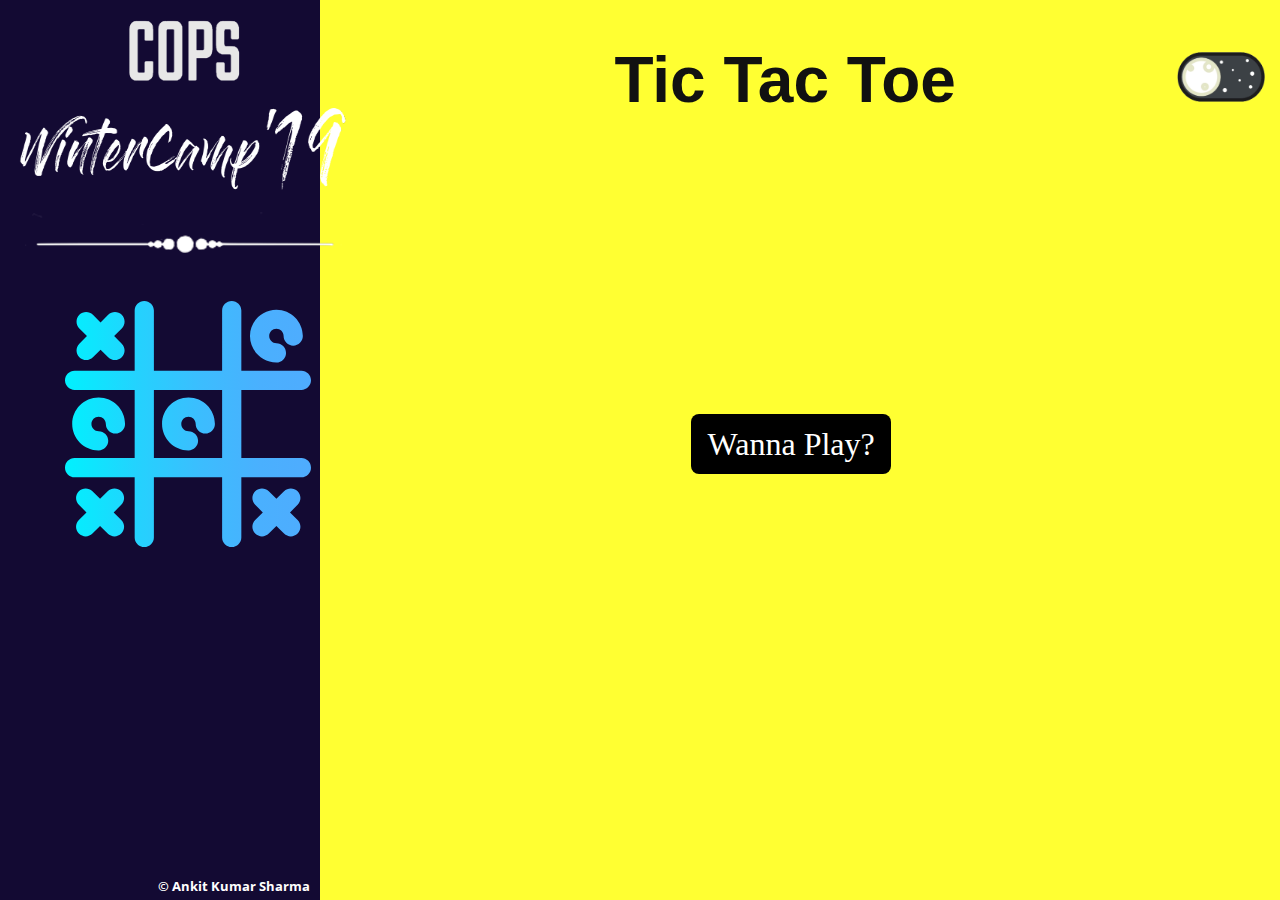
<file: index.html>
<!DOCTYPE html>
<html lang="en">

<head>
    <meta charset="utf-8">
    <meta name="viewport" content="width=device-width, initial-scale=1">
    <title>Tic Tac Toe</title>

    <link rel="stylesheet" type="text/css" href="style.css">
    <link href="https://fonts.googleapis.com/css?family=Open+Sans:300&display=swap" rel="stylesheet">
	<link rel="shortcut icon" href="images/favicon.ico" type="image/x-icon">
</head>

<body>
    <div class="container">
        <div class="sideBar">
            <img src="images/COPS_new.png" style="height: 279px; width: 346px; padding-left: 10px;" alt="COPS Logo">
            <br>
            <br>
            <img src="images/tictactoe.svg" style="height: 246px; width: 246px; padding-left: 65px;" alt="Tic Tac Toe">
            <br>
            <br>
            <br>
            <button onclick="restartGame()" class="replayButton"> Replay </button>
            <br>
            <button onclick="goToHome()" class="gotoButton"> Home </button>

            <h1 class="text1">&copy; Ankit Kumar Sharma</h1>
        </div>

        <div class="main">
            <!--<div class="imgContainer">
			<img src="bg.png" style="position: absolute; height: 100%; width:100%;">
		</div>-->
            <div class="darkMode">
                <img src="images/night.png" name="darkcheck" class="dark" id="darkBox" onclick="darkModeSwitcher()">
            </div>
            <div class="button1">
                <h1 class="titleText"> Tic Tac Toe </h1>
                <button onclick="newGame()" class="newGameButton"> Wanna Play? </button>
            </div>

            <div class="chooseXO" id="overlay">
                <div class="overlayContent">
                    <h1 class="symbolH1">Choose a symbol for player 1:</h1>
                    <button class="XObutton XOhover XOclicked Xbut" onclick="Xclicked()">X</button>
                    <button class="XObutton XOhover XOclicked Obut" onclick="Oclicked()">O</button>
                    <br>
                    <h1 class="symbolH1">Write the name of player 1:</h1>
                    <input type="text" id="p1Name" placeholder="Name of Player 1" class="p1NameText">
                    <br>
                    <br>
                    <div class="subButton">
                        <button class="submit" onclick="nameStore()"> Submit </button>
                    </div>
                </div>
            </div>

            <div class="VSchoose" id="VSoverlay">
                <div class="VSContent">
                    <h1 class="symbolVS">Are you playing with:</h1>
                    <button class="VSbutton VShover VSclicked PLbut" onclick="VSplClicked()"><img src="images/humanWhite.png" height="80px" width="80px" alt="Human"></button>

                    <button class="VSbutton VShover VSclicked AIbut" onclick="VSaiClicked()"><img src="images/aiWhite.png" height="80px" width="80px" alt="AI"></button>
                    
                    <br>
                    <h1 class="symbolVSH1">Write the name of player 2:</h1>
                    <input type="text" id="p2Name" placeholder="Name of Player 2" class="p2NameText">
                    <br>
                    <br>
                    <div class="startButton">
                        <button class="start" onclick="basStartKarRhaHoon()"> Start </button>
                    </div>
                </div>
            </div>

            <div class="gameBoard">
                <table>
                    <tr id="tabRow1">
                        <td class="mini" id="0"></td>
                        <td class="mini" id="1"></td>
                        <td class="mini" id="2"></td>
                    </tr>
                    <tr id="tabRow2">
                        <td class="mini" id="3"></td>
                        <td class="mini" id="4"></td>
                        <td class="mini" id="5"></td>
                    </tr>
                    <tr id="tabRow3">
                        <td class="mini" id="6"></td>
                        <td class="mini" id="7"></td>
                        <td class="mini" id="8"></td>
                    </tr>
                </table>

                <div class="winner">
                    <div class="text"></div>
                </div>
            </div>
        </div>
    </div>
    <script src="script.js"></script>
</body>

</html>
</file>
<file: style.css>
body {
  background-color: #FFFF32;
  overflow: hidden;
}

html, body {
  width: 100%;
  height: 100%;
  margin: 0;
  padding: 0;
}

.container {
  height: auto;
  width: 100%;
  display: table;
}

.sideBar {
  position: absolute;
  float: left;
  background-color: #130a33;
  padding: 0;
  height: 100%;
  width: 25%;
  display: table-cell;
}

.replayButton {
  width: 80px;
  height: 40px;
  position: relative;
  display: none;
  left: 40%;
  font-size: 1.2em;
  font-family: Product Sans;
  border: none;
  background-color: #FFFF32;
  border-radius: 0px;
  cursor: pointer;
}

.main {
  display: table-cell;
  width: 75%;
  padding-left: 20%;
}

.gameBoard {
  position: absolute;
  display: none;
  z-index: 1;
  float: right;
  height: 100%;
  width: 75%;
}

.text1 {
  bottom: 0;
  right: 0;
  font-size: 0.8em;
  font-family: 'Open Sans', sans-serif;
  color: white;
  padding-right: 10px;
  padding-bottom: 5px;
  margin: 0;
  position: absolute;
}

td {
  border: 10px solid #333;
  height: 150px;
  width: 150px;
  text-align: center;
  vertical-align: middle;
  cursor: pointer;
  font-size: 100px;
}

table {
  font-family: Product Sans;
  display: none;
  text-shadow: 2px 2px 4px #000000;
  border-collapse: collapse;
  position: relative;
  top: 20%;
}

tr:first-child td {
  border-top: 0;
}

tr:last-child td {
  border-bottom: 0;
}

tr td:first-child {
  border-left: 0;
}

tr td:last-child {
  border-right: 0;
}

.winner {
  display: none;
  width: 200px;
  background-color: rgba(000,000,000,0.9);
  position: absolute;
  left: 20.5%;
  top: 42%;
  margin-left: -100px;
  padding-top: 50px;
  padding-bottom: 50px;
  text-align: center;
  border-radius: 5px;
  color: white;
  font-size: 2em;
}

.newGameButton {
  width: 200px;
  height: 60px;
  position: absolute;
  top: 46%;
  left: 54%;
  font-size: 2em;
  font-family: Product Sans;
  color: #fff;
  border: none;
  background-color: #000000;
  border-radius: 8px;
  cursor: pointer;
}

.newGameButton:hover {
  background-color: #000064;
  text-shadow: 0 0 1px #03EFFE;
}

.chooseXO {
  height: 100%;
  width: 0;
  position: fixed;
  z-index: 50;
  top: 0;
  right: 0;
  background-color: rgb(0,0,0);
  background-color: rgba(0,0,0,1);
  overflow-x: hidden;
  transition: 0.5s;
}

.titleText {
  height: 10%;
  left: 48%;
  position: absolute;
  font-size: 4em;
  font-family: Arial;
  color: #111111;
}

.overlayContent {
  display: table;
  position: relative;
  margin: 20px;
  padding-left: 30px;
  padding-top: 30px;
  padding-bottom: 30px;
  background-color: #111111;
  margin-top: 180px;
  margin-left: 350px;
}

#Xbut {
  margin-right: 20px;
}

.XObutton {
  position: relative;
  color: #000;
  height: 80px;
  width: 80px;
  font-family: Product Sans;
  text-align: center;
  border: none;
  left: 100px;
  border-radius: 50px;
  cursor: pointer;
}
/*
.overlayContent button:hover , .overlayContent button:focus {
  background-color: #830a33;
  text-shadow: 0 0 2px yellow;
}*/

.XOhover:hover {
  background-color: #830a33;
  text-shadow: 0 0 2px yellow;
}

/*
.XOclicked:active {
  background-color: #b30a33;
  text-shadow: 0 0 5px yellow;	
}*/

.Xbut {
  display: table-column;
  background-color: #333332;
  margin-right: 20px;
}

.Obut {
  display: table-column;
  background-color: #333332;
}

.overlayContent .XObutton, .overlayContent .XObutton {
  position: relative;
  padding: 0px;
  text-decoration: none;
  font-size: 36px;
  color: #fff;
  transition: 0.3s;
}

.symbolH1 {
  color: #fff;
  font-family: Product Sans;
  font-size: 2em;
}

.submit {
  width: 120px;
  height: 40px;
  position: relative;
  left: 140px;
  color: #130A33;
  font-family: Product Sans;
  border: none;
  font-size: 1.5em;
  background-color: #FFFF32;
  border-radius: 0px;
  cursor: pointer;
}

.submit:hover {
  background-color: #FFFF10;
  text-shadow: 0 0 1px black;
}

.p1NameText {
  width: 60%;
  padding: 9px 20px;
  margin: 8px 0;
  text-align: center;
  box-sizing: border-box;
  border-radius: 4px;
  border: 4px solid #FFFF32;
  text-decoration: none;
  font-family: Product Sans;
  font-size: 1.5em;
  margin-left: 60px;
}

/*---------------------------*/

.VSchoose {
  height: 100%;
  width: 0;
  position: fixed;
  z-index: 200;
  top: 0;
  right: 0;
  background-color: rgb(0,0,0);
  background-color: rgba(0,0,0,1);
  overflow-x: hidden;
  transition: 0.5s;
}

.VSContent {
  display: table;
  position: relative;
  margin: 20px;
  padding-left: 30px;
  padding-top: 30px;
  padding-bottom: 30px;
  padding-right: 30px;
  background-color: #111111;
  margin-top: 200px;
  margin-left: 390px;
}

#PLbut {
  margin-right: 20px;
}

.VSbutton {
  position: relative;
  color: #000;
  height: 80px;
  width: 80px;
  font-family: Product Sans;
  text-align: center;
  border: none;
  left: 60px;
  border-radius: 50px;
  cursor: pointer;
}
/*
.overlayContent button:hover , .overlayContent button:focus {
  background-color: #830a33;
  text-shadow: 0 0 2px yellow;
}*/

.VShover:hover {
  background-color: #830a33;
  text-shadow: 0 0 2px yellow;
}

/*
.XOclicked:active {
  background-color: #b30a33;
  text-shadow: 0 0 5px yellow;	
}*/

.PLbut {
  display: table-column;
  background-color: #333332;
  margin-right: 20px;
}

.AIbut {
  display: table-column;
  background-color: #333332;
}

.VSContent .VSbutton, .VSContent .VSbutton {
  position: relative;
  padding: 0px;
  text-decoration: none;
  font-size: 36px;
  color: #fff;
  transition: 0.3s;
}

.symbolVS {
  color: #fff;
  font-family: Product Sans;
  font-size: 2em;
}

.symbolVSH1 {
  color: #fff;
  font-family: Product Sans;
  display: none;
  font-size: 2em;
}

.start {
  width: 120px;
  height: 40px;
  position: relative;
  left: 92px;
  color: #130A33;
  font-family: Product Sans;
  border: none;
  font-size: 1.5em;
  background-color: #FFFF32;
  border-radius: 0px;
  cursor: pointer;
}

.start:hover {
  background-color: #FFFF10;
  text-shadow: 0 0 1px black;
}

.p2NameText {
  display: none;
  width: 60%;
  padding: 9px 20px;
  margin: 8px 0;
  text-align: center;
  box-sizing: border-box;
  border-radius: 4px;
  border: 4px solid #FFFF32;
  text-decoration: none;
  font-family: Product Sans;
  font-size: 1.5em;
  margin-left: 25px;
}

/*--------------------------*/

.darkMode {
  top: 0;
  right: 0;
  z-index: 10;
  padding-right: 15px;
  padding-top: 52px;
  margin: 0;
  position: absolute;
}

.dark {
	height: 50px;
}

.dark:hover, .dark:focus {
	height: 51px;
	transition: 0.5s;
}

.gotoButton {
  width: 80px;
  height: 40px;
  position: relative;
  display: none;
  left: 40%;
  font-size: 1.2em;
  font-family: Product Sans;
  border: none;
  background-color: #FFFF32;
  border-radius: 0px;
  cursor: pointer;
}

.gotoButton:hover, .replayButton:hover, {
	text-shadow: 0 0 1px black;
}
</file>
